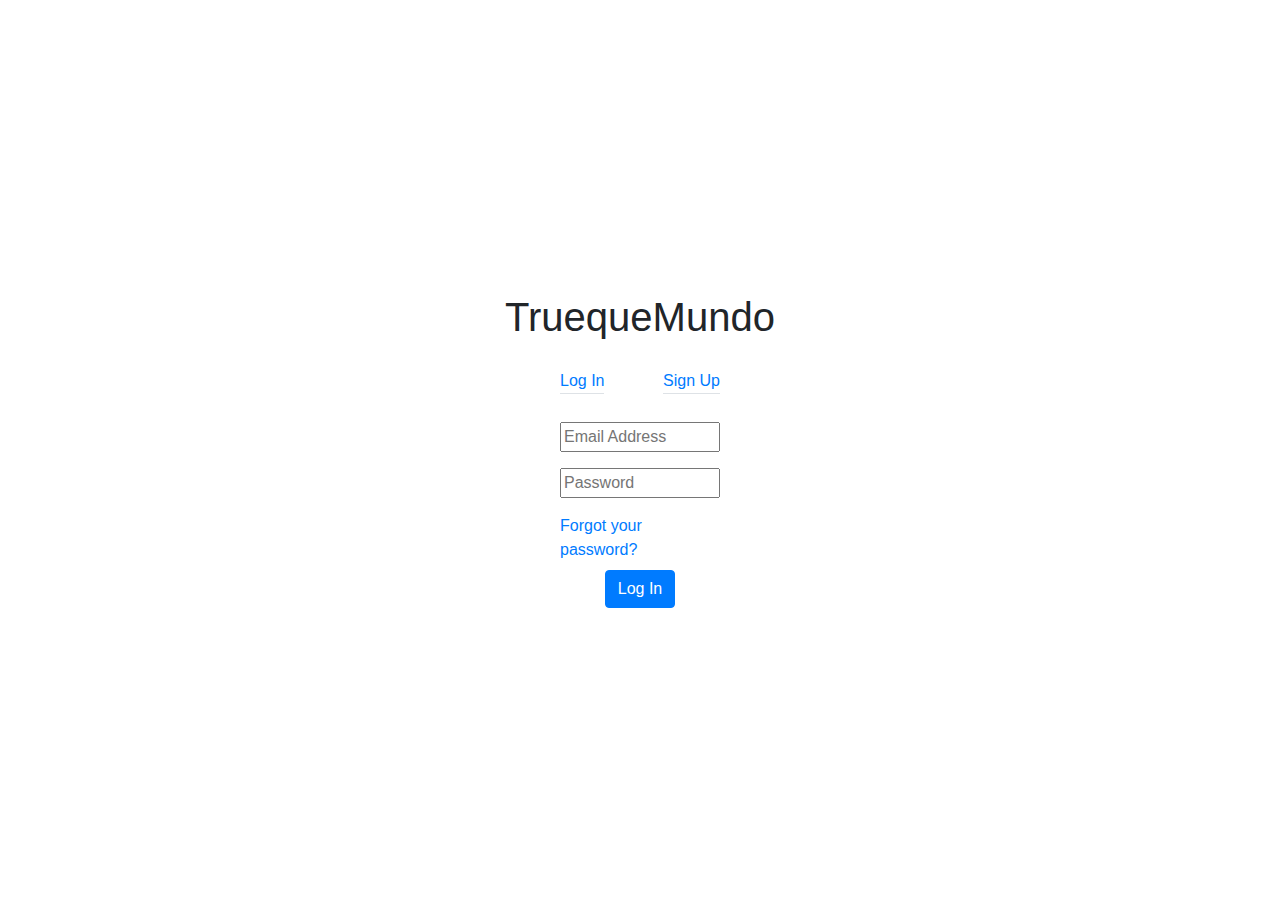
<file: index.html>
<!DOCTYPE html>
<html lang="en">
<head>
    <meta charset="UTF-8">
    <meta name="viewport" content="width=device-width, initial-scale=1.0">
    <title>Login</title>
    <link rel="stylesheet" href="./css/font-awesome.min.css">
    <link rel="stylesheet" href="./css/bootstrap.css">
    <link rel="stylesheet" href="./css/login.css">
</head>
<body>
    <main class="d-flex flex-row justify-content-center align-items-center" id="principal">
        <section class="d-flex flex-column align-items-center justify-content-center" id="sectionLogin">
            <article class="d-flex justify-content-center">
                <h1>TruequeMundo</h1>
            </article>
            <article class="d-flex justify-content-between">
                <div class="border-bottom">
                    <a href="#">Log In</a>
                </div>
                <div class="border-bottom">
                    <a href="#">Sign Up</a>
                </div>
            </article>
            <article class="d-flex justify-content-center">
                <form action="" method="post" class="d-flex flex-column align-items-center">
                    <div class="mt-2 mb-2">
                        <input type="email" size="50" placeholder="Email Address" id="formEmail">
                    </div>
                    <div class="mt-2 mb-2">
                        <input type="password" size="50" placeholder="Password" id="formPassword">
                    </div>
                    <div class="mt-2 mb-2">
                        <a href="#">Forgot your password?</a>
                    </div>
                    <div>
                        <!-- <input type="button" value="Log In" class="btn btn-primary"> -->
                        <a href="./html/principal.html" class="btn btn-primary">Log In</a>
                    </div>
                </form>
            </article>
        </section>
    </main>

    <script src="js/popper.min.js"></script>
    <script src="js/jquery.min.js"></script>
    <script src="js/bootstrap.min.js"></script>
</body>
</html>
</file>
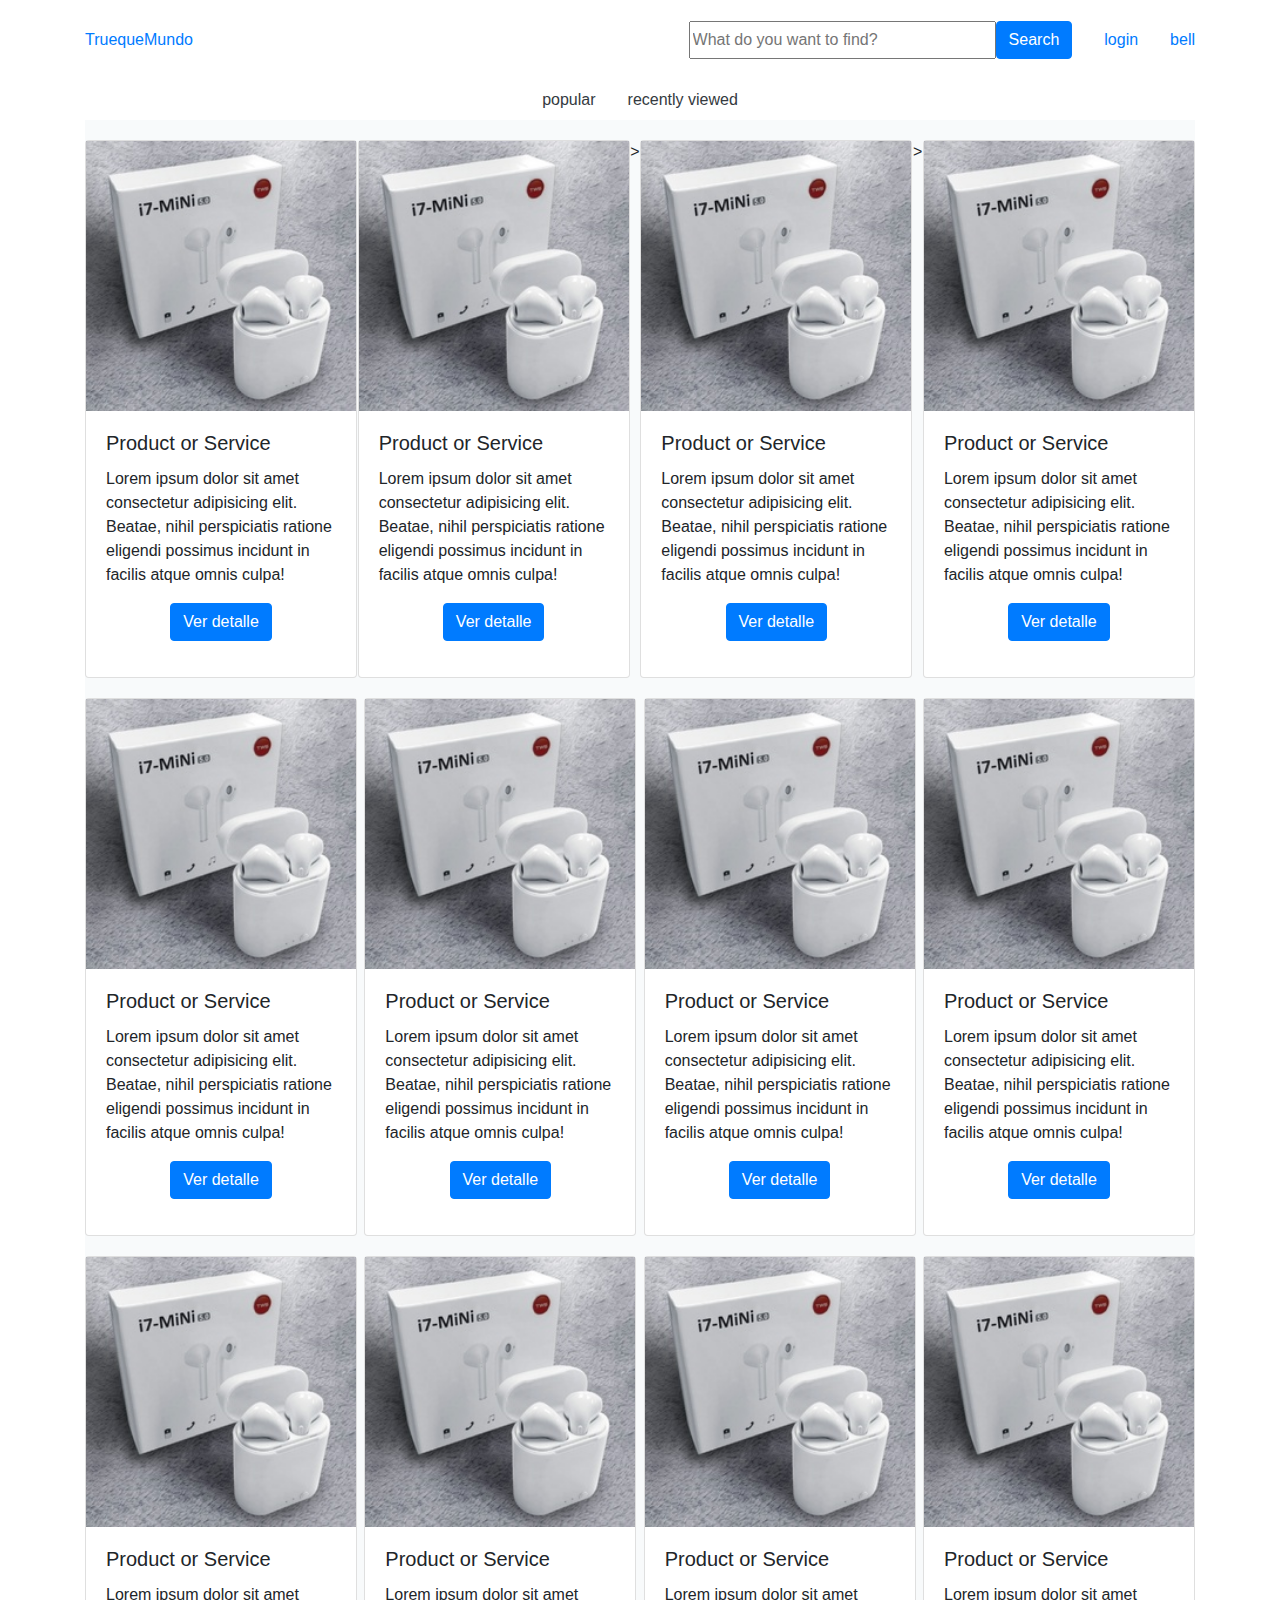
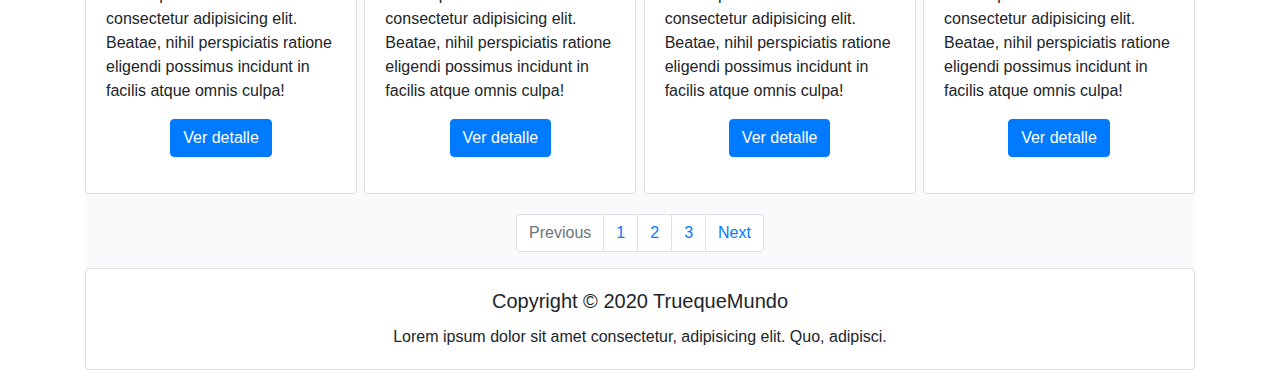
<file: html/principal.html>
<!DOCTYPE html>
<html lang="en">
<head>
    <meta charset="UTF-8">
    <meta name="viewport" content="width=device-width, initial-scale=1.0">
    <title>TruequeMundo</title>
    <link rel="stylesheet" href="../css/font-awesome.min.css">
    <link rel="stylesheet" href="../css/bootstrap.css">
    <link rel="stylesheet" href="../css/main.css">    
</head>
<body>
    <div class="container">
        <header class="d-flex flex-column" id="header">
            <div class="d-flex flex-row justify-content-between align-items-center" id="headerTop">
                <div id="headerTopLeft">
                    <a href="#">TruequeMundo</a>
                </div>
                <div class="d-flex flex-row justify-content-between align-items-center" id="headerTopRight">
                    <div class="d-flex flex-row align-items-center mr-4" id="searcher">
                        <form action="" method="get" class="d-flex flex-row align-items-center">
                            <input type="text" size="30" placeholder="What do you want to find?" id="formText">
                            <input type="submit" id="formButton" value="Search" class="btn btn-primary">
                        </form>
                    </div>
                    <div class="m-2" id="login">
                        <a href="#">login</a>
                    </div>
                    <nav class="d-flex flex-row" id="navList">
                        <ul class="nav d-flex flex-row ml-2">
                            <li class="nav-item"><a class="nav-link pr-0" href="#">bell</a></li>
                        </ul>
                    </nav>
                </div>
            </div>
            <nav class="d-flex flex-row justify-content-center" id="headerBottom">
                <ul class="nav">
                    <li class="nav-item"><a class="nav-link text-dark" href="#">popular</a></li>
                    <li class="nav-item"><a class="nav-link text-dark" href="#">recently viewed</a></li>
                </ul>
            </nav>
        </header>
        <main class="d-flex flex-column" id="principal">
            <section class="d-flex flex-wrap justify-content-between" id="sectionPrincipal">
                <article class="card">
                    <img src="../images/img-test.jpg" alt="">
                    <div class="card-body">
                        <h5 class="card-title">Product or Service</h5>
                        <p class="card-text">Lorem ipsum dolor sit amet consectetur adipisicing elit. Beatae, nihil perspiciatis ratione eligendi possimus incidunt in facilis atque omnis culpa!</p>
                        <div class="d-flex flex-row justify-content-center mb-3">
                            <a href="#modalProduct" class="btn btn-primary" data-toggle="modal">Ver detalle</a>
                            <!--modalProduct-->
                            <div class="modal fade" tabindex="-1" role="dialog" id="modalProduct">
                                <div class="modal-dialog">
                                  <div class="modal-content">
                                    <div class="modal-header">
                                      <h5 class="modal-title">Product or Service</h5>
                                      <button type="button" class="close" data-dismiss="modal" aria-label="Close">
                                        <span aria-hidden="true">&times;</span>
                                      </button>
                                    </div>
                                    <div class="modal-body d-flex flex-column align-items-center">
                                        <img src="../images/img-test.jpg" alt="" class="mb-3">
                                        <p>Lorem ipsum dolor sit amet consectetur adipisicing elit. Beatae, nihil perspiciatis ratione eligendi possimus incidunt in facilis atque omnis culpa!</p>
                                    </div>
                                    <div class="modal-footer d-flex flex-column">
                                        <div><h3 class="text-primary">Contactar</h3></div>
                                        <div class="anchor d-flex flex-row justify-content-center">
                                            <a href="mailto:contacto@dominio.com" class="btn btn-info mr-1">Email</a>
                                            <a href="#" class="btn btn-success ml-1">Whatsapp</a>        
                                        </div>
                                        <!-- <a href="#" class="btn btn-secondary" data-dismiss="modal">Cerrar</a> -->
                                    </div>
                                  </div>
                                </div>
                              </div>
                        </div>
                    </div>
                </article>

                <!--SIMULACION BORRAR-->
                <article class="card">
                    <img src="../images/img-test.jpg" alt="">
                    <div class="card-body">
                        <h5 class="card-title">Product or Service</h5>
                        <p class="card-text">Lorem ipsum dolor sit amet consectetur adipisicing elit. Beatae, nihil perspiciatis ratione eligendi possimus incidunt in facilis atque omnis culpa!</p>
                        <div class="d-flex flex-row justify-content-center mb-3">
                            <a href="#modalProduct" class="btn btn-primary" data-toggle="modal">Ver detalle</a>
                            <!--modalProduct-->
                            <div class="modal fade" tabindex="-1" role="dialog" id="modalProduct">
                                <div class="modal-dialog">
                                  <div class="modal-content">
                                    <div class="modal-header">
                                      <h5 class="modal-title">Product or Service</h5>
                                      <button type="button" class="close" data-dismiss="modal" aria-label="Close">
                                        <span aria-hidden="true">&times;</span>
                                      </button>
                                    </div>
                                    <div class="modal-body d-flex flex-column align-items-center">
                                        <img src="../images/img-test.jpg" alt="" class="mb-3">
                                        <p>Lorem ipsum dolor sit amet consectetur adipisicing elit. Beatae, nihil perspiciatis ratione eligendi possimus incidunt in facilis atque omnis culpa!</p>
                                    </div>
                                    <div class="modal-footer d-flex flex-column">
                                        <div><h3 class="text-primary">Contactar</h3></div>
                                        <div class="anchor d-flex flex-row justify-content-center">
                                            <a href="mailto:contacto@dominio.com" class="btn btn-info mr-1">Email</a>
                                            <a href="#" class="btn btn-success ml-1">Whatsapp</a>        
                                        </div>
                                        <!-- <a href="#" class="btn btn-secondary" data-dismiss="modal">Cerrar</a> -->
                                    </div>
                                  </div>
                                </div>
                              </div>
                        </div>
                    </div>
                </article>>
                <article class="card">
                    <img src="../images/img-test.jpg" alt="">
                    <div class="card-body">
                        <h5 class="card-title">Product or Service</h5>
                        <p class="card-text">Lorem ipsum dolor sit amet consectetur adipisicing elit. Beatae, nihil perspiciatis ratione eligendi possimus incidunt in facilis atque omnis culpa!</p>
                        <div class="d-flex flex-row justify-content-center mb-3">
                            <a href="#modalProduct" class="btn btn-primary" data-toggle="modal">Ver detalle</a>
                            <!--modalProduct-->
                            <div class="modal fade" tabindex="-1" role="dialog" id="modalProduct">
                                <div class="modal-dialog">
                                  <div class="modal-content">
                                    <div class="modal-header">
                                      <h5 class="modal-title">Product or Service</h5>
                                      <button type="button" class="close" data-dismiss="modal" aria-label="Close">
                                        <span aria-hidden="true">&times;</span>
                                      </button>
                                    </div>
                                    <div class="modal-body d-flex flex-column align-items-center">
                                        <img src="../images/img-test.jpg" alt="" class="mb-3">
                                        <p>Lorem ipsum dolor sit amet consectetur adipisicing elit. Beatae, nihil perspiciatis ratione eligendi possimus incidunt in facilis atque omnis culpa!</p>
                                    </div>
                                    <div class="modal-footer d-flex flex-column">
                                        <div><h3 class="text-primary">Contactar</h3></div>
                                        <div class="anchor d-flex flex-row justify-content-center">
                                            <a href="mailto:contacto@dominio.com" class="btn btn-info mr-1">Email</a>
                                            <a href="#" class="btn btn-success ml-1">Whatsapp</a>        
                                        </div>
                                        <!-- <a href="#" class="btn btn-secondary" data-dismiss="modal">Cerrar</a> -->
                                    </div>
                                  </div>
                                </div>
                              </div>
                        </div>
                    </div>
                </article>>
                <article class="card">
                    <img src="../images/img-test.jpg" alt="">
                    <div class="card-body">
                        <h5 class="card-title">Product or Service</h5>
                        <p class="card-text">Lorem ipsum dolor sit amet consectetur adipisicing elit. Beatae, nihil perspiciatis ratione eligendi possimus incidunt in facilis atque omnis culpa!</p>
                        <div class="d-flex flex-row justify-content-center mb-3">
                            <a href="#modalProduct" class="btn btn-primary" data-toggle="modal">Ver detalle</a>
                            <!--modalProduct-->
                            <div class="modal fade" tabindex="-1" role="dialog" id="modalProduct">
                                <div class="modal-dialog">
                                  <div class="modal-content">
                                    <div class="modal-header">
                                      <h5 class="modal-title">Product or Service</h5>
                                      <button type="button" class="close" data-dismiss="modal" aria-label="Close">
                                        <span aria-hidden="true">&times;</span>
                                      </button>
                                    </div>
                                    <div class="modal-body d-flex flex-column align-items-center">
                                        <img src="../images/img-test.jpg" alt="" class="mb-3">
                                        <p>Lorem ipsum dolor sit amet consectetur adipisicing elit. Beatae, nihil perspiciatis ratione eligendi possimus incidunt in facilis atque omnis culpa!</p>
                                    </div>
                                    <div class="modal-footer d-flex flex-column">
                                        <div><h3 class="text-primary">Contactar</h3></div>
                                        <div class="anchor d-flex flex-row justify-content-center">
                                            <a href="mailto:contacto@dominio.com" class="btn btn-info mr-1">Email</a>
                                            <a href="#" class="btn btn-success ml-1">Whatsapp</a>        
                                        </div>
                                        <!-- <a href="#" class="btn btn-secondary" data-dismiss="modal">Cerrar</a> -->
                                    </div>
                                  </div>
                                </div>
                              </div>
                        </div>
                    </div>
                </article>
                <article class="card">
                    <img src="../images/img-test.jpg" alt="">
                    <div class="card-body">
                        <h5 class="card-title">Product or Service</h5>
                        <p class="card-text">Lorem ipsum dolor sit amet consectetur adipisicing elit. Beatae, nihil perspiciatis ratione eligendi possimus incidunt in facilis atque omnis culpa!</p>
                        <div class="d-flex flex-row justify-content-center mb-3">
                            <a href="#modalProduct" class="btn btn-primary" data-toggle="modal">Ver detalle</a>
                            <!--modalProduct-->
                            <div class="modal fade" tabindex="-1" role="dialog" id="modalProduct">
                                <div class="modal-dialog">
                                  <div class="modal-content">
                                    <div class="modal-header">
                                      <h5 class="modal-title">Product or Service</h5>
                                      <button type="button" class="close" data-dismiss="modal" aria-label="Close">
                                        <span aria-hidden="true">&times;</span>
                                      </button>
                                    </div>
                                    <div class="modal-body d-flex flex-column align-items-center">
                                        <img src="../images/img-test.jpg" alt="" class="mb-3">
                                        <p>Lorem ipsum dolor sit amet consectetur adipisicing elit. Beatae, nihil perspiciatis ratione eligendi possimus incidunt in facilis atque omnis culpa!</p>
                                    </div>
                                    <div class="modal-footer d-flex flex-column">
                                        <div><h3 class="text-primary">Contactar</h3></div>
                                        <div class="anchor d-flex flex-row justify-content-center">
                                            <a href="mailto:contacto@dominio.com" class="btn btn-info mr-1">Email</a>
                                            <a href="#" class="btn btn-success ml-1">Whatsapp</a>        
                                        </div>
                                        <!-- <a href="#" class="btn btn-secondary" data-dismiss="modal">Cerrar</a> -->
                                    </div>
                                  </div>
                                </div>
                              </div>
                        </div>
                    </div>
                </article>
                <article class="card">
                    <img src="../images/img-test.jpg" alt="">
                    <div class="card-body">
                        <h5 class="card-title">Product or Service</h5>
                        <p class="card-text">Lorem ipsum dolor sit amet consectetur adipisicing elit. Beatae, nihil perspiciatis ratione eligendi possimus incidunt in facilis atque omnis culpa!</p>
                        <div class="d-flex flex-row justify-content-center mb-3">
                            <a href="#modalProduct" class="btn btn-primary" data-toggle="modal">Ver detalle</a>
                            <!--modalProduct-->
                            <div class="modal fade" tabindex="-1" role="dialog" id="modalProduct">
                                <div class="modal-dialog">
                                  <div class="modal-content">
                                    <div class="modal-header">
                                      <h5 class="modal-title">Product or Service</h5>
                                      <button type="button" class="close" data-dismiss="modal" aria-label="Close">
                                        <span aria-hidden="true">&times;</span>
                                      </button>
                                    </div>
                                    <div class="modal-body d-flex flex-column align-items-center">
                                        <img src="../images/img-test.jpg" alt="" class="mb-3">
                                        <p>Lorem ipsum dolor sit amet consectetur adipisicing elit. Beatae, nihil perspiciatis ratione eligendi possimus incidunt in facilis atque omnis culpa!</p>
                                    </div>
                                    <div class="modal-footer d-flex flex-column">
                                        <div><h3 class="text-primary">Contactar</h3></div>
                                        <div class="anchor d-flex flex-row justify-content-center">
                                            <a href="mailto:contacto@dominio.com" class="btn btn-info mr-1">Email</a>
                                            <a href="#" class="btn btn-success ml-1">Whatsapp</a>        
                                        </div>
                                        <!-- <a href="#" class="btn btn-secondary" data-dismiss="modal">Cerrar</a> -->
                                    </div>
                                  </div>
                                </div>
                              </div>
                        </div>
                    </div>
                </article>
                <article class="card">
                    <img src="../images/img-test.jpg" alt="">
                    <div class="card-body">
                        <h5 class="card-title">Product or Service</h5>
                        <p class="card-text">Lorem ipsum dolor sit amet consectetur adipisicing elit. Beatae, nihil perspiciatis ratione eligendi possimus incidunt in facilis atque omnis culpa!</p>
                        <div class="d-flex flex-row justify-content-center mb-3">
                            <a href="#modalProduct" class="btn btn-primary" data-toggle="modal">Ver detalle</a>
                            <!--modalProduct-->
                            <div class="modal fade" tabindex="-1" role="dialog" id="modalProduct">
                                <div class="modal-dialog">
                                  <div class="modal-content">
                                    <div class="modal-header">
                                      <h5 class="modal-title">Product or Service</h5>
                                      <button type="button" class="close" data-dismiss="modal" aria-label="Close">
                                        <span aria-hidden="true">&times;</span>
                                      </button>
                                    </div>
                                    <div class="modal-body d-flex flex-column align-items-center">
                                        <img src="../images/img-test.jpg" alt="" class="mb-3">
                                        <p>Lorem ipsum dolor sit amet consectetur adipisicing elit. Beatae, nihil perspiciatis ratione eligendi possimus incidunt in facilis atque omnis culpa!</p>
                                    </div>
                                    <div class="modal-footer d-flex flex-column">
                                        <div><h3 class="text-primary">Contactar</h3></div>
                                        <div class="anchor d-flex flex-row justify-content-center">
                                            <a href="mailto:contacto@dominio.com" class="btn btn-info mr-1">Email</a>
                                            <a href="#" class="btn btn-success ml-1">Whatsapp</a>        
                                        </div>
                                        <!-- <a href="#" class="btn btn-secondary" data-dismiss="modal">Cerrar</a> -->
                                    </div>
                                  </div>
                                </div>
                              </div>
                        </div>
                    </div>
                </article>
                <article class="card">
                    <img src="../images/img-test.jpg" alt="">
                    <div class="card-body">
                        <h5 class="card-title">Product or Service</h5>
                        <p class="card-text">Lorem ipsum dolor sit amet consectetur adipisicing elit. Beatae, nihil perspiciatis ratione eligendi possimus incidunt in facilis atque omnis culpa!</p>
                        <div class="d-flex flex-row justify-content-center mb-3">
                            <a href="#modalProduct" class="btn btn-primary" data-toggle="modal">Ver detalle</a>
                            <!--modalProduct-->
                            <div class="modal fade" tabindex="-1" role="dialog" id="modalProduct">
                                <div class="modal-dialog">
                                  <div class="modal-content">
                                    <div class="modal-header">
                                      <h5 class="modal-title">Product or Service</h5>
                                      <button type="button" class="close" data-dismiss="modal" aria-label="Close">
                                        <span aria-hidden="true">&times;</span>
                                      </button>
                                    </div>
                                    <div class="modal-body d-flex flex-column align-items-center">
                                        <img src="../images/img-test.jpg" alt="" class="mb-3">
                                        <p>Lorem ipsum dolor sit amet consectetur adipisicing elit. Beatae, nihil perspiciatis ratione eligendi possimus incidunt in facilis atque omnis culpa!</p>
                                    </div>
                                    <div class="modal-footer d-flex flex-column">
                                        <div><h3 class="text-primary">Contactar</h3></div>
                                        <div class="anchor d-flex flex-row justify-content-center">
                                            <a href="mailto:contacto@dominio.com" class="btn btn-info mr-1">Email</a>
                                            <a href="#" class="btn btn-success ml-1">Whatsapp</a>        
                                        </div>
                                        <!-- <a href="#" class="btn btn-secondary" data-dismiss="modal">Cerrar</a> -->
                                    </div>
                                  </div>
                                </div>
                              </div>
                        </div>
                    </div>
                </article>
                <article class="card">
                    <img src="../images/img-test.jpg" alt="">
                    <div class="card-body">
                        <h5 class="card-title">Product or Service</h5>
                        <p class="card-text">Lorem ipsum dolor sit amet consectetur adipisicing elit. Beatae, nihil perspiciatis ratione eligendi possimus incidunt in facilis atque omnis culpa!</p>
                        <div class="d-flex flex-row justify-content-center mb-3">
                            <a href="#modalProduct" class="btn btn-primary" data-toggle="modal">Ver detalle</a>
                            <!--modalProduct-->
                            <div class="modal fade" tabindex="-1" role="dialog" id="modalProduct">
                                <div class="modal-dialog">
                                  <div class="modal-content">
                                    <div class="modal-header">
                                      <h5 class="modal-title">Product or Service</h5>
                                      <button type="button" class="close" data-dismiss="modal" aria-label="Close">
                                        <span aria-hidden="true">&times;</span>
                                      </button>
                                    </div>
                                    <div class="modal-body d-flex flex-column align-items-center">
                                        <img src="../images/img-test.jpg" alt="" class="mb-3">
                                        <p>Lorem ipsum dolor sit amet consectetur adipisicing elit. Beatae, nihil perspiciatis ratione eligendi possimus incidunt in facilis atque omnis culpa!</p>
                                    </div>
                                    <div class="modal-footer d-flex flex-column">
                                        <div><h3 class="text-primary">Contactar</h3></div>
                                        <div class="anchor d-flex flex-row justify-content-center">
                                            <a href="mailto:contacto@dominio.com" class="btn btn-info mr-1">Email</a>
                                            <a href="#" class="btn btn-success ml-1">Whatsapp</a>        
                                        </div>
                                        <!-- <a href="#" class="btn btn-secondary" data-dismiss="modal">Cerrar</a> -->
                                    </div>
                                  </div>
                                </div>
                              </div>
                        </div>
                    </div>
                </article>
                <article class="card">
                    <img src="../images/img-test.jpg" alt="">
                    <div class="card-body">
                        <h5 class="card-title">Product or Service</h5>
                        <p class="card-text">Lorem ipsum dolor sit amet consectetur adipisicing elit. Beatae, nihil perspiciatis ratione eligendi possimus incidunt in facilis atque omnis culpa!</p>
                        <div class="d-flex flex-row justify-content-center mb-3">
                            <a href="#modalProduct" class="btn btn-primary" data-toggle="modal">Ver detalle</a>
                            <!--modalProduct-->
                            <div class="modal fade" tabindex="-1" role="dialog" id="modalProduct">
                                <div class="modal-dialog">
                                  <div class="modal-content">
                                    <div class="modal-header">
                                      <h5 class="modal-title">Product or Service</h5>
                                      <button type="button" class="close" data-dismiss="modal" aria-label="Close">
                                        <span aria-hidden="true">&times;</span>
                                      </button>
                                    </div>
                                    <div class="modal-body d-flex flex-column align-items-center">
                                        <img src="../images/img-test.jpg" alt="" class="mb-3">
                                        <p>Lorem ipsum dolor sit amet consectetur adipisicing elit. Beatae, nihil perspiciatis ratione eligendi possimus incidunt in facilis atque omnis culpa!</p>
                                    </div>
                                    <div class="modal-footer d-flex flex-column">
                                        <div><h3 class="text-primary">Contactar</h3></div>
                                        <div class="anchor d-flex flex-row justify-content-center">
                                            <a href="mailto:contacto@dominio.com" class="btn btn-info mr-1">Email</a>
                                            <a href="#" class="btn btn-success ml-1">Whatsapp</a>        
                                        </div>
                                        <!-- <a href="#" class="btn btn-secondary" data-dismiss="modal">Cerrar</a> -->
                                    </div>
                                  </div>
                                </div>
                              </div>
                        </div>
                    </div>
                </article>
                <article class="card">
                    <img src="../images/img-test.jpg" alt="">
                    <div class="card-body">
                        <h5 class="card-title">Product or Service</h5>
                        <p class="card-text">Lorem ipsum dolor sit amet consectetur adipisicing elit. Beatae, nihil perspiciatis ratione eligendi possimus incidunt in facilis atque omnis culpa!</p>
                        <div class="d-flex flex-row justify-content-center mb-3">
                            <a href="#modalProduct" class="btn btn-primary" data-toggle="modal">Ver detalle</a>
                            <!--modalProduct-->
                            <div class="modal fade" tabindex="-1" role="dialog" id="modalProduct">
                                <div class="modal-dialog">
                                  <div class="modal-content">
                                    <div class="modal-header">
                                      <h5 class="modal-title">Product or Service</h5>
                                      <button type="button" class="close" data-dismiss="modal" aria-label="Close">
                                        <span aria-hidden="true">&times;</span>
                                      </button>
                                    </div>
                                    <div class="modal-body d-flex flex-column align-items-center">
                                        <img src="../images/img-test.jpg" alt="" class="mb-3">
                                        <p>Lorem ipsum dolor sit amet consectetur adipisicing elit. Beatae, nihil perspiciatis ratione eligendi possimus incidunt in facilis atque omnis culpa!</p>
                                    </div>
                                    <div class="modal-footer d-flex flex-column">
                                        <div><h3 class="text-primary">Contactar</h3></div>
                                        <div class="anchor d-flex flex-row justify-content-center">
                                            <a href="mailto:contacto@dominio.com" class="btn btn-info mr-1">Email</a>
                                            <a href="#" class="btn btn-success ml-1">Whatsapp</a>        
                                        </div>
                                        <!-- <a href="#" class="btn btn-secondary" data-dismiss="modal">Cerrar</a> -->
                                    </div>
                                  </div>
                                </div>
                              </div>
                        </div>
                    </div>
                </article>
                <article class="card">
                    <img src="../images/img-test.jpg" alt="">
                    <div class="card-body">
                        <h5 class="card-title">Product or Service</h5>
                        <p class="card-text">Lorem ipsum dolor sit amet consectetur adipisicing elit. Beatae, nihil perspiciatis ratione eligendi possimus incidunt in facilis atque omnis culpa!</p>
                        <div class="d-flex flex-row justify-content-center mb-3">
                            <a href="#modalProduct" class="btn btn-primary" data-toggle="modal">Ver detalle</a>
                            <!--modalProduct-->
                            <div class="modal fade" tabindex="-1" role="dialog" id="modalProduct">
                                <div class="modal-dialog">
                                  <div class="modal-content">
                                    <div class="modal-header">
                                      <h5 class="modal-title">Product or Service</h5>
                                      <button type="button" class="close" data-dismiss="modal" aria-label="Close">
                                        <span aria-hidden="true">&times;</span>
                                      </button>
                                    </div>
                                    <div class="modal-body d-flex flex-column align-items-center">
                                        <img src="../images/img-test.jpg" alt="" class="mb-3">
                                        <p>Lorem ipsum dolor sit amet consectetur adipisicing elit. Beatae, nihil perspiciatis ratione eligendi possimus incidunt in facilis atque omnis culpa!</p>
                                    </div>
                                    <div class="modal-footer d-flex flex-column">
                                        <div><h3 class="text-primary">Contactar</h3></div>
                                        <div class="anchor d-flex flex-row justify-content-center">
                                            <a href="mailto:contacto@dominio.com" class="btn btn-info mr-1">Email</a>
                                            <a href="#" class="btn btn-success ml-1">Whatsapp</a>        
                                        </div>
                                        <!-- <a href="#" class="btn btn-secondary" data-dismiss="modal">Cerrar</a> -->
                                    </div>
                                  </div>
                                </div>
                              </div>
                        </div>
                    </div>
                </article>
                <!--SIMULACION BORRAR-->
            </section>
            <nav aria-label="Page navigation example">
                <ul class="pagination justify-content-center">
                  <li class="page-item disabled">
                    <a class="page-link" href="#" tabindex="-1" aria-disabled="true">Previous</a>
                  </li>
                  <li class="page-item"><a class="page-link" href="#">1</a></li>
                  <li class="page-item"><a class="page-link" href="#">2</a></li>
                  <li class="page-item"><a class="page-link" href="#">3</a></li>
                  <li class="page-item">
                    <a class="page-link" href="#">Next</a>
                  </li>
                </ul>
              </nav>
        </main>
        <footer class="card text-center" id="footer">
            <div class="card-body">
                <h5 class="card-title">Copyright © 2020 TruequeMundo</h5>
                <p class="card-text">Lorem ipsum dolor sit amet consectetur, adipisicing elit. Quo, adipisci.</p>
            </div>
        </footer>
    </div>
    
    <script src="../js/popper.min.js"></script>
    <script src="../js/jquery.min.js"></script>
    <script src="../js/bootstrap.min.js"></script>
</body>
</html>
</file>
<file: css/login.css>
#principal{
    width: 100vw;
    height: 100vh;
}

#sectionLeft{
    /* background-color: green; */
    width: 75%;
    padding: 20px 20px 0 20px;
}

.card{
    width: 15rem;
    margin: 20px;
}

#sectionLogin{
    /* background-color: lightgoldenrodyellow; */
    width: 25%;
}

#sectionLogin article{
    width: 50%;
    margin: 10px 0;
}

#formEmail, #formPassword{
    width: 100%;
}
</file>
<file: css/main.css>
.container{
    /* background-color: greenyellow; */
}

#header{
    /* background-color: #0069D9; */
}

#headerTopRight{
    height: 80px;
}

#formText{
    height: 38px;
}

#headerBottom{
    /* background-color: lightsalmon; */
}

#principal{
    background-color: #F8FAFB;
}

#sectionPrincipal{
    padding-top: 20px;
}

.card{
    width: 17rem;
    margin-bottom: 20px;
}

#footer{
    width: 100%;
}

.anchor{
    width: 100%;
}
</file>
